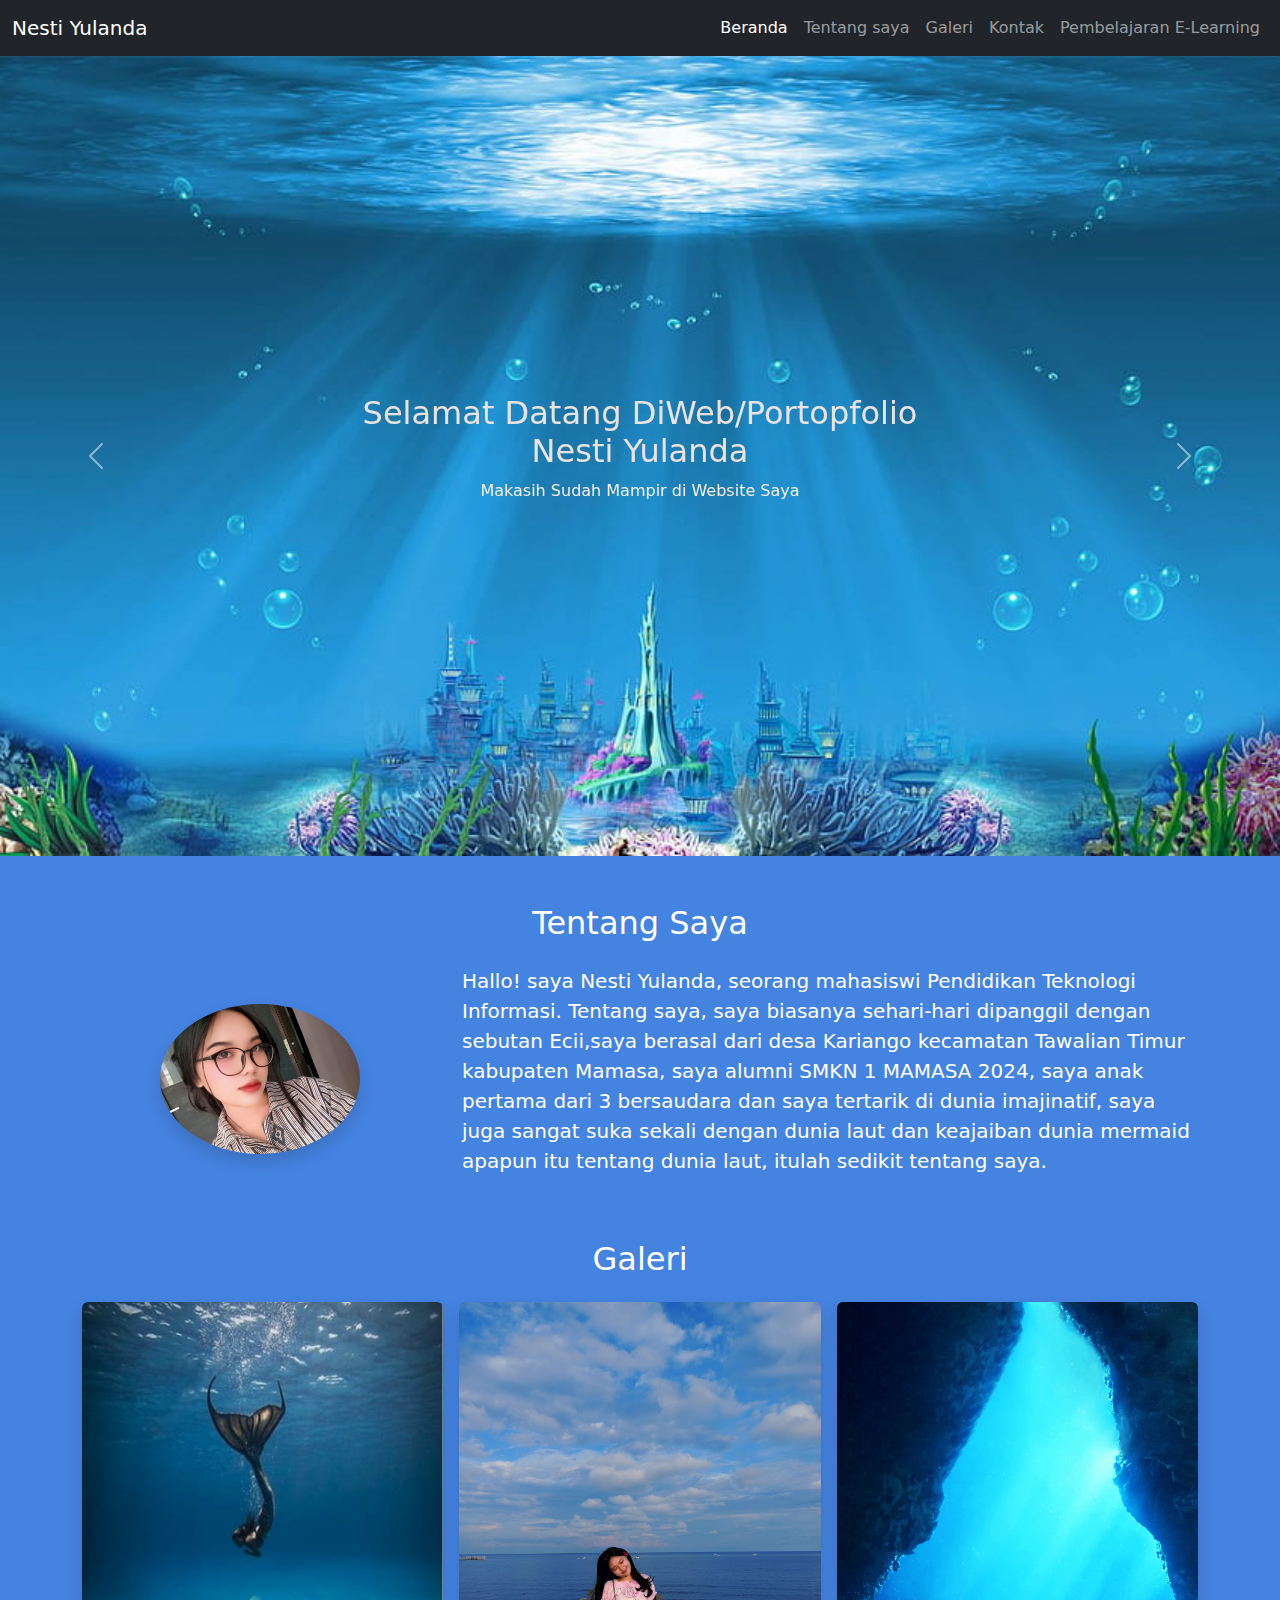
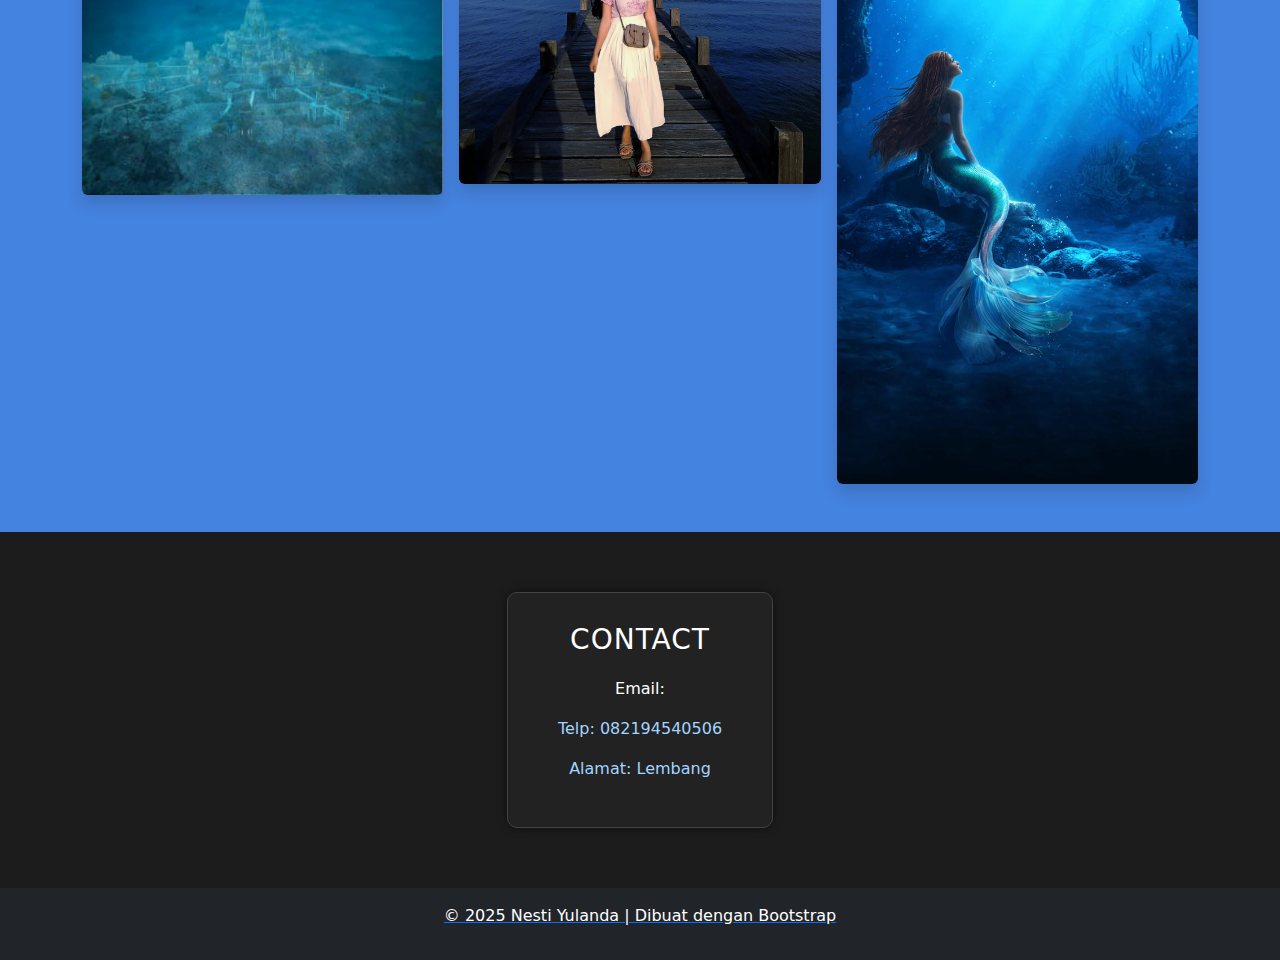
<file: index.html>
<!DOCTYPE html>
<html lang="en">

<head>
  <meta charset="UTF-8">
  <meta name="viewport" content="width=device-width, initial-scale=1.0">
  <title>Porto folio</title>
  <link rel="stylesheet" href="css/bootstrap.css">
  <link rel="stylesheet" href="style.css">
</head>

<body>
  <nav class="navbar navbar-expand-lg navbar-dark bg-dark">
    <div class="container-fluid">
      <a class="navbar-brand" href="#">Nesti Yulanda</a>
      <button class="navbar-toggler" type="button" data-bs-toggle="collapse" data-bs-target="#navbarNav">
        <span class="navbar-toggler-icon"></span>
      </button>

      <div class="collapse navbar-collapse" id="navbarNav">
        <ul class="navbar-nav ms-auto">
          <li class="nav-item">
            <a class="nav-link active" href="#">Beranda</a>
          </li>
          <li class="nav-item">
            <a class="nav-link" href="Tentang saya.html">Tentang saya</a>
          </li>
          <li class="nav-item">
            <a class="nav-link" href="Galery saya.html">Galeri</a>
          </li>
          <li class="nav-item">
            <a class="nav-link" href="Kontak saya.html">Kontak</a>
          </li>
          <li class="nav-item">
            <a class="nav-link" href="pembelajaran e-learning.html" target="_blank">Pembelajaran E-Learning</a>
          </li>
        </ul>
      </div>
    </div>
  </nav>

  <div class="position-relative">
    <div id="carouselExample" class="carousel slide">
      <div class="carousel-inner">
        <div class="carousel-item active">
          <img src="img/gambar1.jpeg" class="d-block w-100" alt="...">
        </div>
        <div class="carousel-item">
          <img src="img/gambar2.jpeg" class="d-block w-100" alt="...">
        </div>
        <div class="carousel-item">
          <img src="img/gambar3.jpeg" class="d-block w-100" alt="...">
        </div>
      </div>

      <button class="carousel-control-prev" type="button" data-bs-target="#carouselExample" data-bs-slide="prev">
        <span class="carousel-control-prev-icon" aria-hidden="true"></span>
        <span class="visually-hidden">Previous</span>
      </button>
      <button class="carousel-control-next" type="button" data-bs-target="#carouselExample" data-bs-slide="next">
        <span class="carousel-control-next-icon" aria-hidden="true"></span>
        <span class="visually-hidden">Next</span>
      </button>


      <div class="sambutan position-absolute top-50 start-50 translate-middle text-center text-white">
        <h2 style="color: rgb(234, 226, 226);">Selamat Datang DiWeb/Portopfolio Nesti Yulanda</h2>
        <p style="color: rgb(245, 239, 239);">Makasih Sudah Mampir di Website Saya</p>
      </div>
    </div>
  </div>

  <div class="container my-5" id="tentang">
    <h2 style="color: white;" class="text-center mb-4">Tentang Saya</h2>
    <div class="row align-items-center">
      <div class="col-md-4 text-center">
        <img src="img/foto2.jpeg" class="img-fluid rounded-circle shadow" style="width: 200px;">
      </div>
      <div class="col-md-8">
        <p style="color: white;" class="lead">
          Hallo! saya <b style="color: white;">Nesti Yulanda</b>, seorang mahasiswi <b>Pendidikan Teknologi
            Informasi</b>.
          Tentang saya, saya biasanya sehari-hari dipanggil dengan sebutan Ecii,saya berasal dari desa Kariango
          kecamatan Tawalian Timur kabupaten Mamasa, saya alumni SMKN 1 MAMASA 2024, saya anak pertama dari 3 bersaudara
          dan saya tertarik di dunia imajinatif,
          saya juga sangat suka sekali dengan dunia laut dan keajaiban dunia mermaid apapun itu tentang dunia laut,
          itulah sedikit tentang saya.
        </p>
      </div>
    </div>
  </div>

  <div class="container my-5" id="galeri">
    <h2 style="color: white;" class="text-center mb-4">Galeri</h2>
    <div class="row g-3">
      <div class="col-md-4 col-sm-6">
        <img src="img/foto4.jpeg" class="img-fluid rounded shadow">
      </div>
      <div class="col-md-4 col-sm-6">
        <img src="img/foto1.jpeg" class="img-fluid rounded shadow">
      </div>
      <div class="col-md-4 col-sm-6">
        <img src="img/foto3.jpeg" class="img-fluid rounded shadow">
      </div>
    </div>
  </div>

  <section class="kontak">
    <div class="contact-box">
      <h2>CONTACT</h2>
      <p>Email: <a href="nestyyulanda@gmail" .<nestyyulanda@gmail.com</a></p>
      <p>Telp: 082194540506</p>
      <p>Alamat: Lembang</p>
    </div>
  </section>

  <style>
    .kontak {
      background-color: #1c1c1c;
      padding: 60px 0;
      color: white;
      display: flex;
      justify-content: center;
      align-items: center;
    }

    .contact-box {
      border: 1px solid #444;
      padding: 30px 50px;
      border-radius: 10px;
      text-align: center;
      background-color: #222;
      box-shadow: 0 0 10px rgba(0, 0, 0, 0.5);
    }

    .contact-box h2 {
      margin-bottom: 20px;
      font-size: 28px;
      color: #fff;
      letter-spacing: 1px;
    }

    .contact-box a {
      color: #a3d5ff;
      text-decoration: none;
    }

    .contact-box a:hover {
      text-decoration: underline;
    }
  </style>

  <footer class="bg-dark text-white text-center py-3">
    <p>&copy; 2025 Nesti Yulanda | Dibuat dengan Bootstrap</p>
  </footer>



  <script src="js/bootstrap.js"></script>
</body>

</html>
</file>
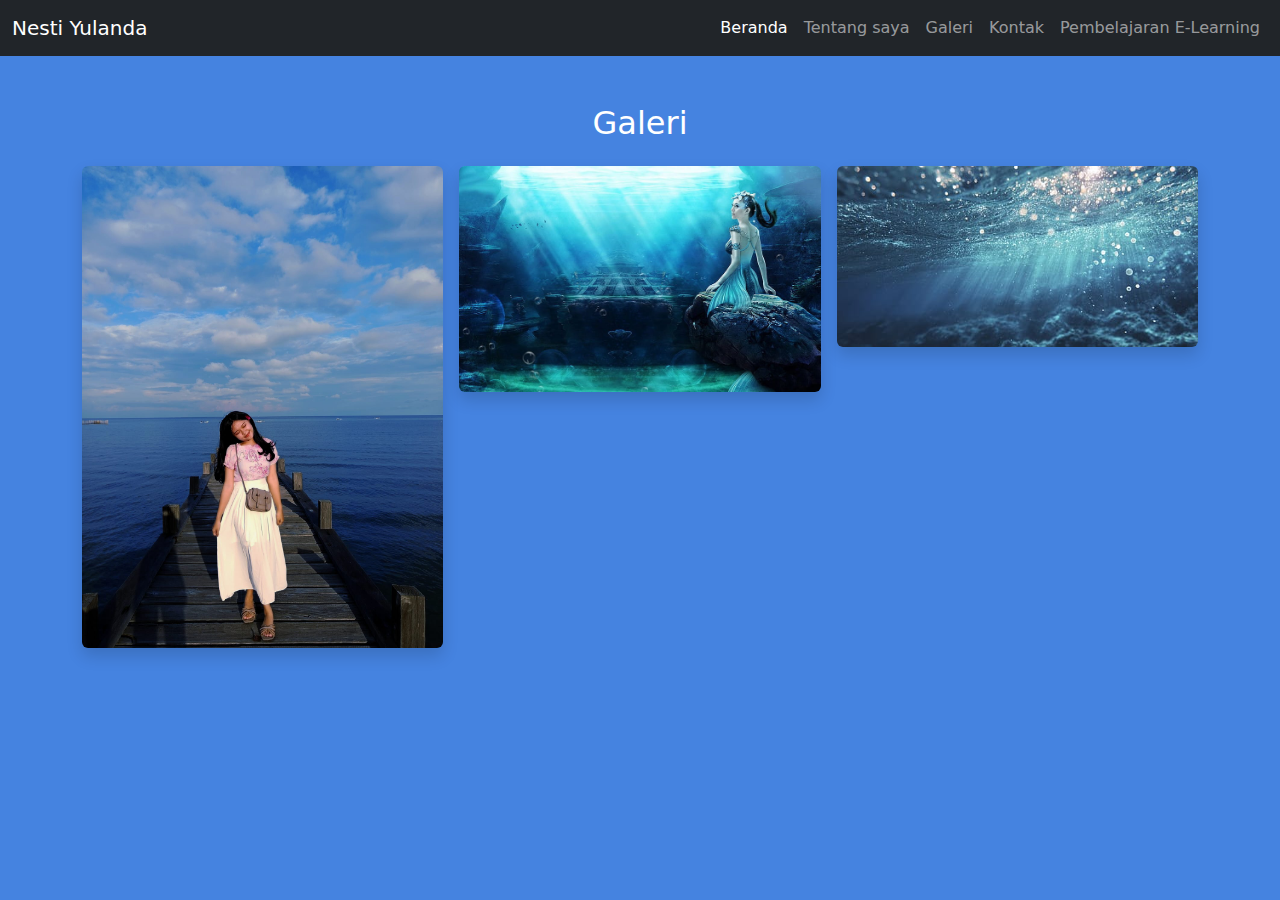
<file: Galery saya.html>
<!DOCTYPE html>
<html lang="en">

<head>
  <meta charset="UTF-8">
  <meta name="viewport" content="width=device-width, initial-scale=1.0">
  <title>Document</title>
  <link rel="stylesheet" href="css/bootstrap.css">
  <link rel="stylesheet" href="style.css">
</head>

<body>
  <nav class="navbar navbar-expand-lg navbar-dark bg-dark">
    <div class="container-fluid">
      <a class="navbar-brand" href="#">Nesti Yulanda</a>
      <button class="navbar-toggler" type="button" data-bs-toggle="collapse" data-bs-target="#navbarNav">
        <span class="navbar-toggler-icon"></span>
      </button>

      <div class="collapse navbar-collapse" id="navbarNav">
        <ul class="navbar-nav ms-auto">
          <li class="nav-item">
            <a class="nav-link active" href="index.html">Beranda</a>
          </li>
          <li class="nav-item">
            <a class="nav-link" href="Tentang saya.html">Tentang saya</a>
          </li>
          <li class="nav-item">
            <a class="nav-link" href="Galery saya.html">Galeri</a>
          </li>
          <li class="nav-item">
            <a class="nav-link" href="Kontak saya.html">Kontak</a>
          </li>
          <li class="nav-item">
            <a class="nav-link" href="pembelajaran e-learning.html" target="_blank">Pembelajaran E-Learning</a>
          </li>
        </ul>
      </div>
    </div>
  </nav>


  <div class="container my-5" id="galeri">
    <h2 style="color: white;" class="text-center mb-4">Galeri</h2>
    <div class="row g-3">
      <div class="col-md-4 col-sm-6">
        <img src="img/foto1.jpeg" class="img-fluid rounded shadow">
      </div>
      <div class="col-md-4 col-sm-6">
        <img src="img/gambar2.jpeg" class="img-fluid rounded shadow">
      </div>
      <div class="col-md-4 col-sm-6">
        <img src="img/gambar3.jpeg" class="img-fluid rounded shadow">
      </div>
    </div>
  </div>
  <script src="js/bootstrap.js"></script>

</body>

</html>
</file>
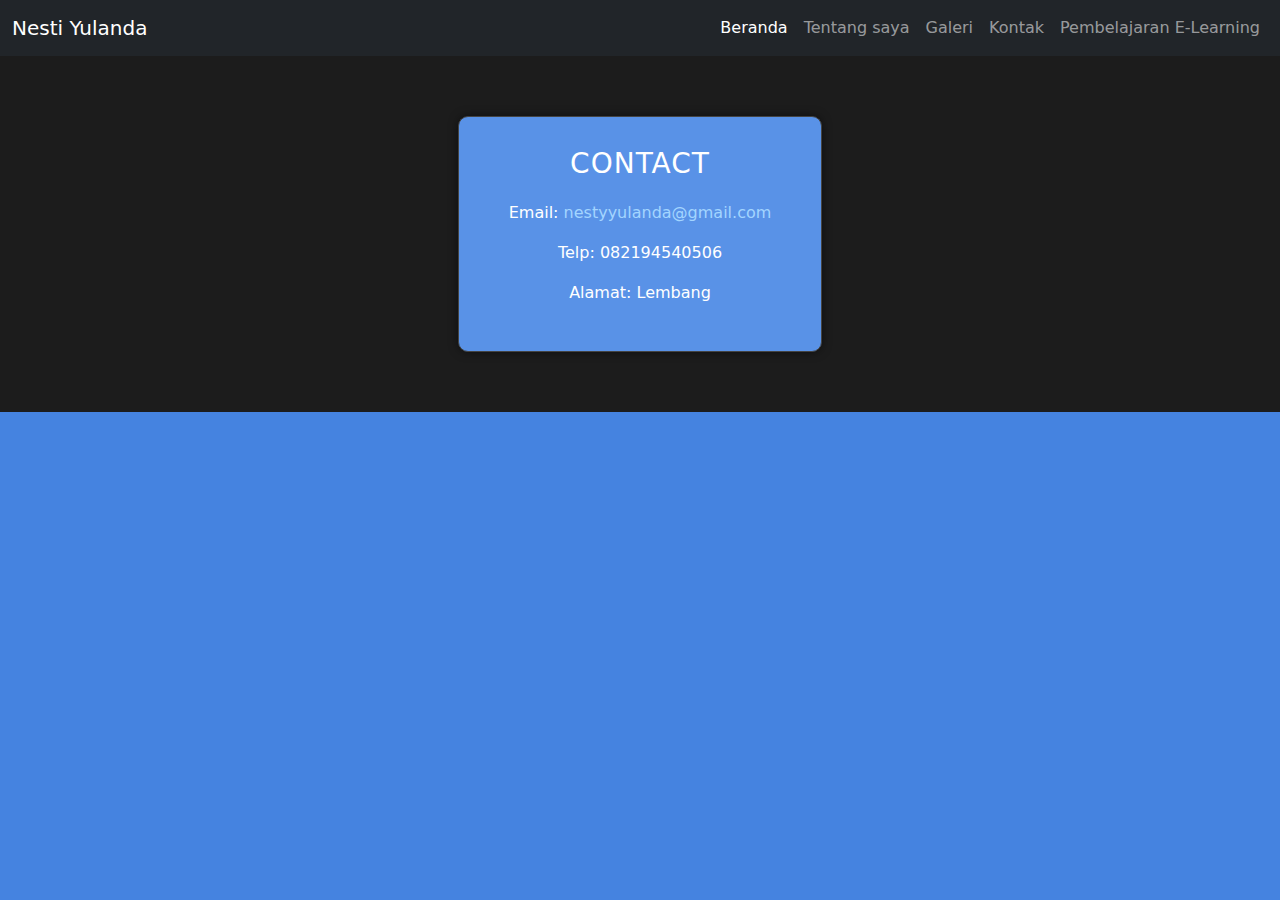
<file: Kontak saya.html>
<!DOCTYPE html>
<html lang="en">

<head>
  <meta charset="UTF-8">
  <meta name="viewport" content="width=device-width, initial-scale=1.0">
  <title>Document</title>
  <link rel="stylesheet" href="css/bootstrap.css">
  <link rel="stylesheet" href="css/bootstrap.css">
  <link rel="stylesheet" href="style.css">
</head>

<body>

  <nav class="navbar navbar-expand-lg navbar-dark bg-dark">
    <div class="container-fluid">
      <a class="navbar-brand" href="#">Nesti Yulanda</a>
      <button class="navbar-toggler" type="button" data-bs-toggle="collapse" data-bs-target="#navbarNav">
        <span class="navbar-toggler-icon"></span>
      </button>

      <div class="collapse navbar-collapse" id="navbarNav">
        <ul class="navbar-nav ms-auto">
          <li class="nav-item">
            <a class="nav-link active" href="index.html">Beranda</a>
          </li>
          <li class="nav-item">
            <a class="nav-link" href="Tentang saya.html">Tentang saya</a>
          </li>
          <li class="nav-item">
            <a class="nav-link" href="Galery saya.html">Galeri</a>
          </li>
          <li class="nav-item">
            <a class="nav-link" href="Kontak saya.html">Kontak</a>
          </li>
          <li class="nav-item">
            <a class="nav-link" href="pembelajaran e-learning.html" target="_blank">Pembelajaran E-Learning</a>
          </li>
        </ul>
      </div>
    </div>
  </nav>

  <section class="kontak">
    <div class="contact-box">
      <h2>CONTACT</h2>
      <p>Email: <a href="nestyyulanda@gmail.com">nestyyulanda@gmail.com</a></p>
      <p>Telp: 082194540506</p>
      <p>Alamat: Lembang </p>
    </div>
  </section>

  <style>
    .kontak {
      background-color: #1c1c1c;
      padding: 60px 0;
      color: white;
      display: flex;
      justify-content: center;
      align-items: center;
    }

    .contact-box {
      border: 1px solid #444;
      padding: 30px 50px;
      border-radius: 10px;
      text-align: center;
      background-color: #5992e7;
      box-shadow: 0 0 10px rgba(0, 0, 0, 0.5);
    }

    .contact-box h2 {
      margin-bottom: 20px;
      font-size: 28px;
      color: #fff;
      letter-spacing: 1px;
    }

    .contact-box a {
      color: #a3d5ff;
      text-decoration: none;
    }

    .contact-box a:hover {
      text-decoration: underline;
    }
  </style>

  <script src="js/bootstrap.js"></script>
</body>

</html>
</file>
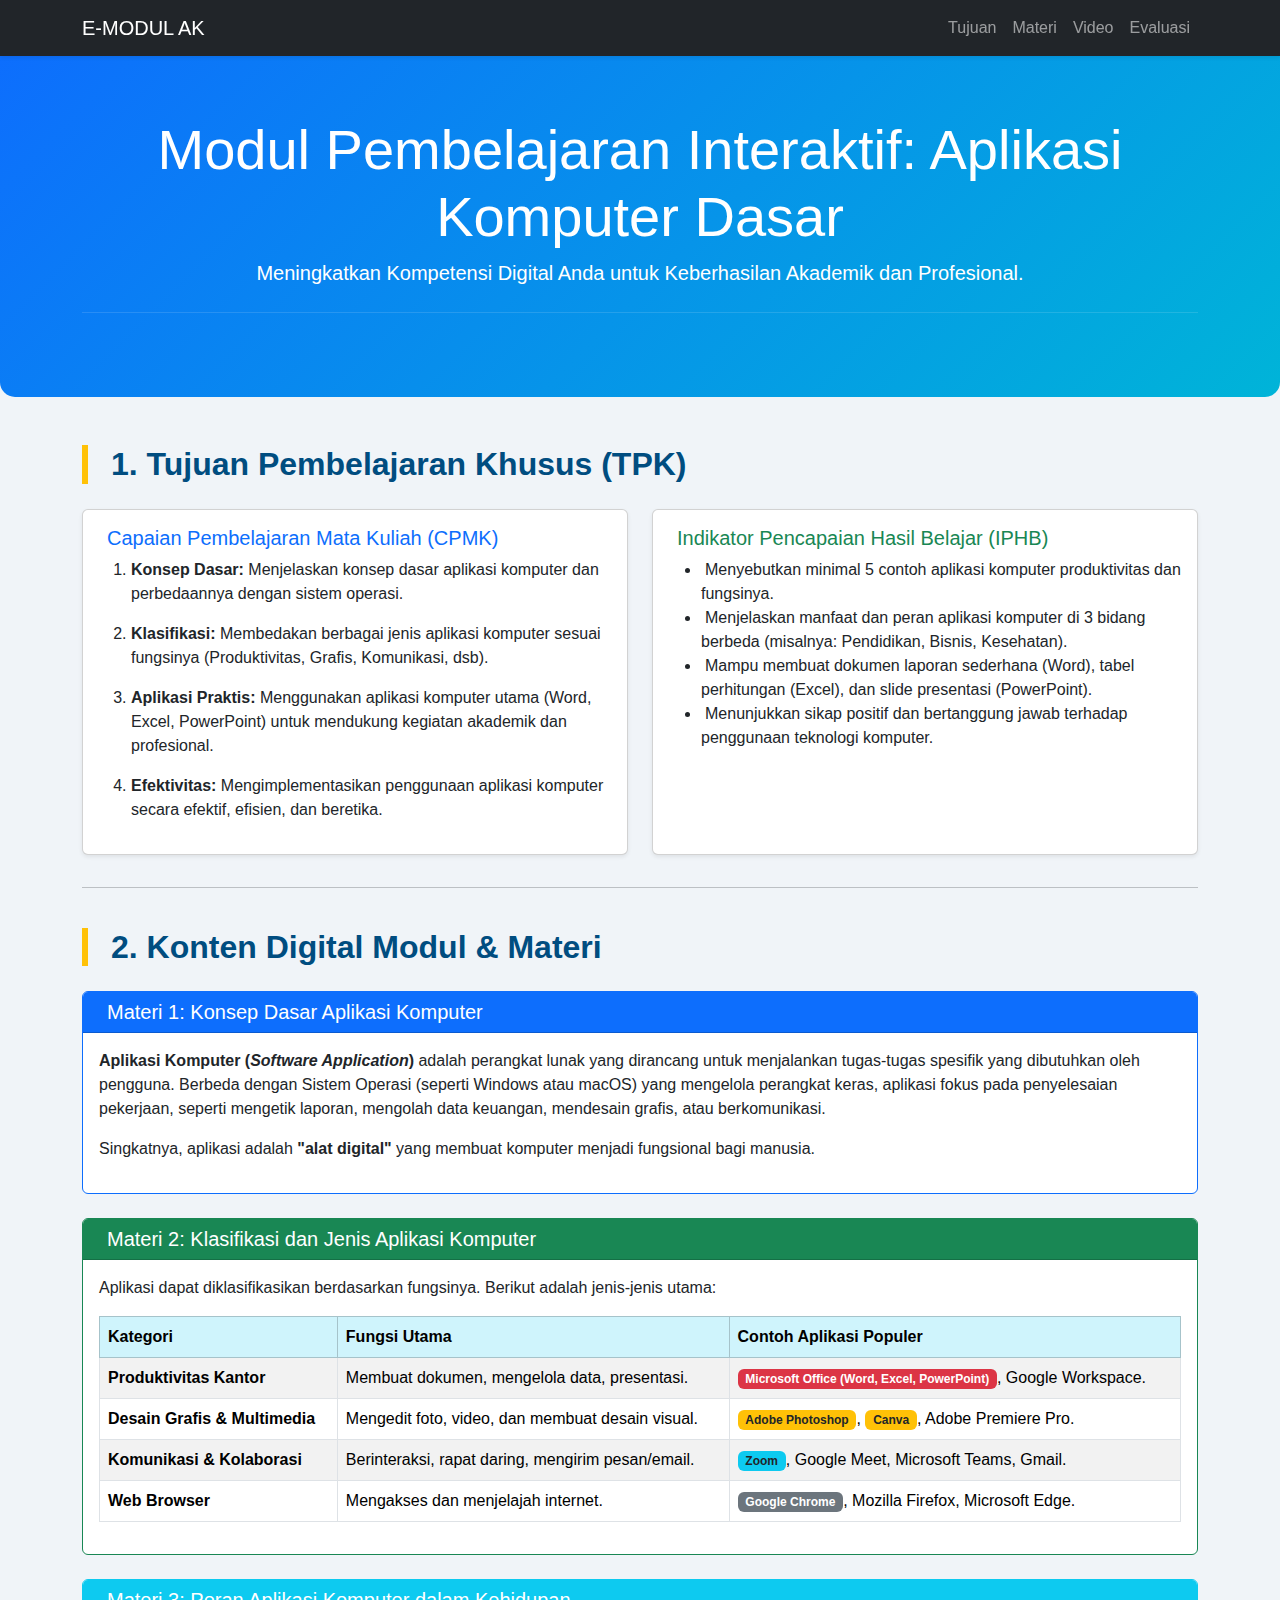
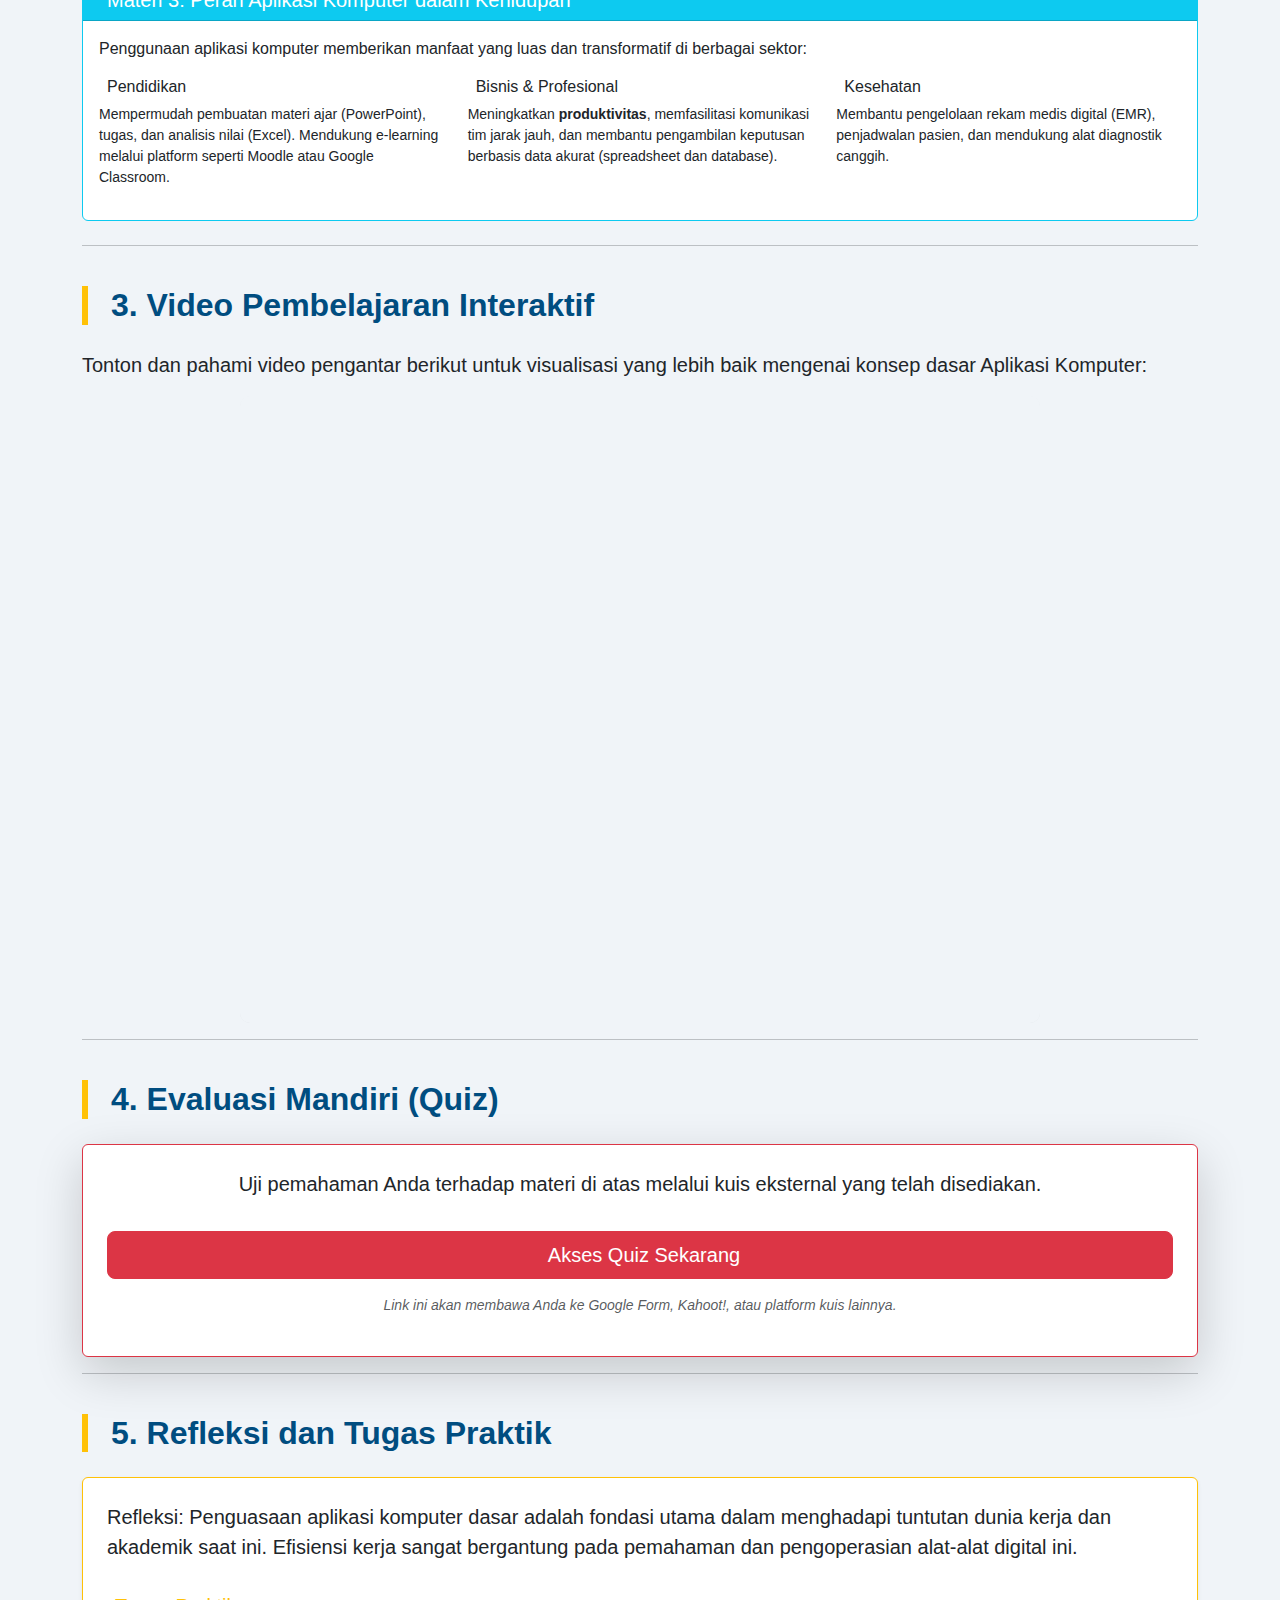
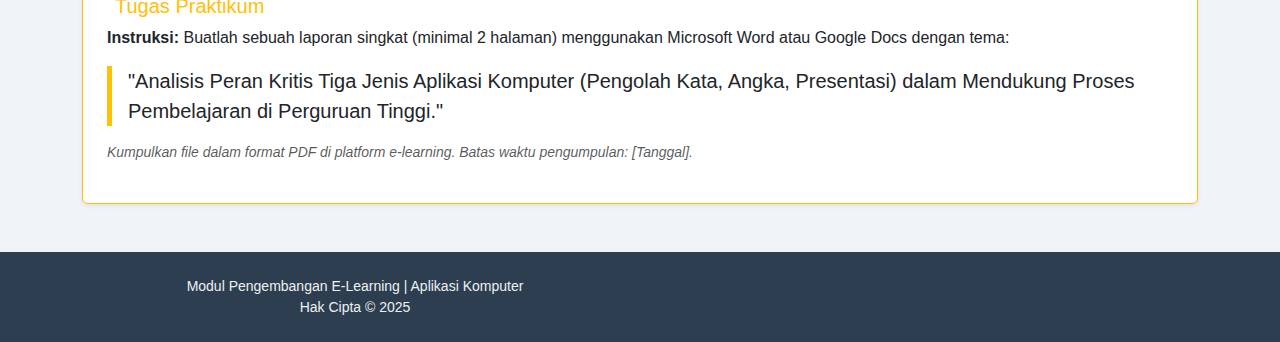
<file: pembelajaran e-learning.html>
<!DOCTYPE html>
<html lang="id">

<head>
    <meta charset="UTF-8">
    <meta name="viewport" content="width=device-width, initial-scale=1">
    <title>Modul E-Learning Interaktif: Dasar & Aplikasi Komputer</title>

    <link href="https://cdn.jsdelivr.net/npm/bootstrap@5.3.3/dist/css/bootstrap.min.css" rel="stylesheet"
        integrity="sha384-QWTKZyjpPEjISv5WaRU9OFeRpok6YctnYmDr5pNlyT2bRjXh0JMhjY6hW+ALEwIH" crossorigin="anonymous">
    <link rel="stylesheet" href="https://cdnjs.cloudflare.com/ajax/libs/font-awesome/6.5.2/css/all.min.css"
        integrity="sha512-SnH5WK+bZxgPHs44uWIX+LLMDJ6F12Y+Y1wFk3t1t4U9sK1F1f0B0+rT/d1P+wz5G4X5r+h5dKx1g=="
        crossorigin="anonymous" referrerpolicy="no-referrer" />

    <style>
        body {
            background-color: #f0f4f8;
            /* Warna latar belakang lebih lembut */
            font-family: 'Arial', sans-serif;
        }

        .navbar {
            box-shadow: 0 2px 4px rgba(0, 0, 0, .08);
        }

        .hero-section {
            background: linear-gradient(135deg, #0d6efd 0%, #00b4d8 100%);
            /* Gradien keren */
            color: white;
            padding: 60px 0;
            border-radius: 0 0 15px 15px;
            margin-bottom: 30px;
        }

        .section-title {
            border-left: 6px solid #ffc107;
            /* Warna kuning Bootstrap (warning) */
            padding-left: 15px;
            margin-top: 40px;
            margin-bottom: 25px;
            font-weight: 700;
            color: #004d80;
            /* Warna judul lebih gelap */
        }

        .card-materi {
            transition: transform 0.3s ease-in-out, box-shadow 0.3s ease-in-out;
        }

        .card-materi:hover {
            transform: translateY(-5px);
            box-shadow: 0 8px 15px rgba(0, 0, 0, .1);
        }

        iframe {
            border-radius: 10px;
            box-shadow: 0 4px 10px rgba(0, 0, 0, 0.1);
        }

        /* Style untuk membuat video responsif */
        .video-container {
            position: relative;
            padding-bottom: 56.25%;
            /* Rasio 16:9 */
            height: 0;
            overflow: hidden;
            max-width: 100%;
            margin-left: auto;
            margin-right: auto;
            border-radius: 10px;
        }

        .video-container iframe {
            position: absolute;
            top: 0;
            left: 0;
            width: 100%;
            height: 100%;
        }

        .quiz .form-check-label {
            font-weight: 500;
        }

        .footer {
            background-color: #2c3e50;
            color: #ecf0f1;
        }
    </style>
</head>

<body>

    <nav class="navbar navbar-expand-lg navbar-dark bg-dark sticky-top">
        <div class="container">
            <a class="navbar-brand" href="#"><i class="fas fa-desktop"></i> E-MODUL AK</a>
            <button class="navbar-toggler" type="button" data-bs-toggle="collapse" data-bs-target="#navbarNav"
                aria-controls="navbarNav" aria-expanded="false" aria-label="Toggle navigation">
                <span class="navbar-toggler-icon"></span>
            </button>
            <div class="collapse navbar-collapse" id="navbarNav">
                <ul class="navbar-nav ms-auto">
                    <li class="nav-item"><a class="nav-link" href="#tujuan"><i class="fas fa-bullseye"></i> Tujuan</a>
                    </li>
                    <li class="nav-item"><a class="nav-link" href="#materi"><i class="fas fa-book-open"></i> Materi</a>
                    </li>
                    <li class="nav-item"><a class="nav-link" href="#video"><i class="fas fa-video"></i> Video</a></li>
                    <li class="nav-item"><a class="nav-link" href="#evaluasi"><i class="fas fa-question-circle"></i>
                            Evaluasi</a></li>
                </ul>
            </div>
        </div>
    </nav>

    <header class="hero-section text-center">
        <div class="container">
            <i class="fas fa-laptop-code fa-3x mb-3"></i>
            <h1 class="display-4">Modul Pembelajaran Interaktif: Aplikasi Komputer Dasar</h1>
            <p class="lead">Meningkatkan Kompetensi Digital Anda untuk Keberhasilan Akademik dan Profesional.</p>
            <hr class="my-4 text-white-50">
        </div>
    </header>

    <div class="container my-5">

        <section id="tujuan">
            <h2 class="section-title"><i class="fas fa-bullseye me-2"></i> 1. Tujuan Pembelajaran Khusus (TPK)</h2>
            <div class="row">
                <div class="col-lg-6 mb-3">
                    <div class="card shadow-sm h-100">
                        <div class="card-body">
                            <h5 class="card-title text-primary"><i class="fas fa-list-check me-2"></i> Capaian
                                Pembelajaran Mata Kuliah (CPMK)</h5>
                            <ol>
                                <li>
                                    <p><strong>Konsep Dasar:</strong> Menjelaskan konsep dasar aplikasi komputer dan
                                        perbedaannya dengan sistem operasi.</p>
                                </li>
                                <li>
                                    <p><strong>Klasifikasi:</strong> Membedakan berbagai jenis aplikasi komputer sesuai
                                        fungsinya (Produktivitas, Grafis, Komunikasi, dsb).</p>
                                </li>
                                <li>
                                    <p><strong>Aplikasi Praktis:</strong> Menggunakan aplikasi komputer utama (Word,
                                        Excel, PowerPoint) untuk mendukung kegiatan akademik dan profesional.</p>
                                </li>
                                <li>
                                    <p><strong>Efektivitas:</strong> Mengimplementasikan penggunaan aplikasi komputer
                                        secara efektif, efisien, dan beretika.</p>
                                </li>
                            </ol>
                        </div>
                    </div>
                </div>
                <div class="col-lg-6 mb-3">
                    <div class="card shadow-sm h-100">
                        <div class="card-body">
                            <h5 class="card-title text-success"><i class="fas fa-check-double me-2"></i> Indikator
                                Pencapaian Hasil Belajar (IPHB)</h5>
                            <ul>
                                <li><i class="fas fa-caret-right text-muted me-1"></i> Menyebutkan minimal 5 contoh
                                    aplikasi komputer produktivitas dan fungsinya.</li>
                                <li><i class="fas fa-caret-right text-muted me-1"></i> Menjelaskan manfaat dan peran
                                    aplikasi komputer di 3 bidang berbeda (misalnya: Pendidikan, Bisnis, Kesehatan).
                                </li>
                                <li><i class="fas fa-caret-right text-muted me-1"></i> Mampu membuat dokumen laporan
                                    sederhana (Word), tabel perhitungan (Excel), dan slide presentasi (PowerPoint).</li>
                                <li><i class="fas fa-caret-right text-muted me-1"></i> Menunjukkan sikap positif dan
                                    bertanggung jawab terhadap penggunaan teknologi komputer.</li>
                            </ul>
                        </div>
                    </div>
                </div>
            </div>
        </section>

        <hr>
        <section id="materi">
            <h2 class="section-title"><i class="fas fa-book me-2"></i> 2. Konten Digital Modul & Materi</h2>

            <div class="card mb-4 card-materi border-primary">
                <div class="card-header bg-primary text-white">
                    <h5 class="mb-0"><i class="fas fa-lightbulb me-2"></i> Materi 1: Konsep Dasar Aplikasi Komputer</h5>
                </div>
                <div class="card-body">
                    <p class="card-text">
                        <strong>Aplikasi Komputer (<em>Software Application</em>)</strong> adalah perangkat lunak yang
                        dirancang untuk menjalankan tugas-tugas spesifik yang dibutuhkan oleh pengguna. Berbeda dengan
                        Sistem Operasi (seperti Windows atau macOS) yang mengelola perangkat keras, aplikasi fokus pada
                        penyelesaian pekerjaan, seperti mengetik laporan, mengolah data keuangan, mendesain grafis, atau
                        berkomunikasi.
                    </p>
                    <p>Singkatnya, aplikasi adalah <strong>"alat digital"</strong> yang membuat komputer menjadi
                        fungsional bagi manusia.</p>
                </div>
            </div>

            <div class="card mb-4 card-materi border-success">
                <div class="card-header bg-success text-white">
                    <h5 class="mb-0"><i class="fas fa-cogs me-2"></i> Materi 2: Klasifikasi dan Jenis Aplikasi Komputer
                    </h5>
                </div>
                <div class="card-body">
                    <p>Aplikasi dapat diklasifikasikan berdasarkan fungsinya. Berikut adalah jenis-jenis utama:</p>
                    <table class="table table-striped table-bordered mt-3">
                        <thead class="table-info">
                            <tr>
                                <th>Kategori</th>
                                <th>Fungsi Utama</th>
                                <th>Contoh Aplikasi Populer</th>
                            </tr>
                        </thead>
                        <tbody>
                            <tr>
                                <td><strong>Produktivitas Kantor</strong></td>
                                <td>Membuat dokumen, mengelola data, presentasi.</td>
                                <td><span class="badge bg-danger">Microsoft Office (Word, Excel, PowerPoint)</span>,
                                    Google Workspace.</td>
                            </tr>
                            <tr>
                                <td><strong>Desain Grafis & Multimedia</strong></td>
                                <td>Mengedit foto, video, dan membuat desain visual.</td>
                                <td><span class="badge bg-warning text-dark">Adobe Photoshop</span>, <span
                                        class="badge bg-warning text-dark">Canva</span>, Adobe Premiere Pro.</td>
                            </tr>
                            <tr>
                                <td><strong>Komunikasi & Kolaborasi</strong></td>
                                <td>Berinteraksi, rapat daring, mengirim pesan/email.</td>
                                <td><span class="badge bg-info text-dark">Zoom</span>, Google Meet, Microsoft Teams,
                                    Gmail.</td>
                            </tr>
                            <tr>
                                <td><strong>Web Browser</strong></td>
                                <td>Mengakses dan menjelajah internet.</td>
                                <td><span class="badge bg-secondary">Google Chrome</span>, Mozilla Firefox, Microsoft
                                    Edge.</td>
                            </tr>
                        </tbody>
                    </table>
                </div>
            </div>

            <div class="card mb-4 card-materi border-info">
                <div class="card-header bg-info text-white">
                    <h5 class="mb-0"><i class="fas fa-chart-line me-2"></i> Materi 3: Peran Aplikasi Komputer dalam
                        Kehidupan</h5>
                </div>
                <div class="card-body">
                    <p>Penggunaan aplikasi komputer memberikan manfaat yang luas dan transformatif di berbagai sektor:
                    </p>
                    <div class="row mt-3">
                        <div class="col-md-4">
                            <h6><i class="fas fa-graduation-cap text-primary me-2"></i> Pendidikan</h6>
                            <p class="small">Mempermudah pembuatan materi ajar (PowerPoint), tugas, dan analisis nilai
                                (Excel). Mendukung e-learning melalui platform seperti Moodle atau Google Classroom.</p>
                        </div>
                        <div class="col-md-4">
                            <h6><i class="fas fa-briefcase text-success me-2"></i> Bisnis & Profesional</h6>
                            <p class="small">Meningkatkan <strong>produktivitas</strong>, memfasilitasi komunikasi tim
                                jarak jauh, dan membantu pengambilan keputusan berbasis data akurat (spreadsheet dan
                                database).</p>
                        </div>
                        <div class="col-md-4">
                            <h6><i class="fas fa-hand-holding-heart text-danger me-2"></i> Kesehatan</h6>
                            <p class="small">Membantu pengelolaan rekam medis digital (EMR), penjadwalan pasien, dan
                                mendukung alat diagnostik canggih.</p>
                        </div>
                    </div>
                </div>
            </div>
        </section>

        <hr>

        <section id="video">
            <h2 class="section-title"><i class="fas fa-video me-2"></i> 3. Video Pembelajaran Interaktif</h2>
            <p class="lead">Tonton dan pahami video pengantar berikut untuk visualisasi yang lebih baik mengenai konsep
                dasar Aplikasi Komputer:</p>
            <div class="text-center video-container" style="max-width: 800px;">
                <iframe src="https://www.youtube.com/embed/Ump5GkhkJ6s" title="Video Pengenalan Aplikasi Komputer"
                    frameborder="0"
                    allow="accelerometer; autoplay; clipboard-write; encrypted-media; gyroscope; picture-in-picture"
                    allowfullscreen>
                </iframe>
            </div>
        </section>

        <hr>

        <section id="evaluasi">
            <h2 class="section-title"><i class="fas fa-question-circle me-2"></i> 4. Evaluasi Mandiri (Quiz)</h2>
            <div class="card quiz p-4 shadow-lg border-danger text-center">
                <p class="lead">Uji pemahaman Anda terhadap materi di atas melalui kuis eksternal yang telah disediakan.
                </p>
                <a href="https://wordwall.net/resource/66403726/aplikasi-komputer" target="_blank"
                    class="btn btn-danger btn-lg mt-3">
                    <i class="fas fa-external-link-alt me-2"></i> Akses Quiz Sekarang
                </a>
                <p class="mt-3 small text-muted"><em>Link ini akan membawa Anda ke Google Form, Kahoot!, atau platform
                        kuis lainnya.</em></p>
            </div>
        </section>

        <hr>

        <section id="tugas">
            <h2 class="section-title"><i class="fas fa-tasks me-2"></i> 5. Refleksi dan Tugas Praktik</h2>
            <div class="card p-4 shadow-sm border-warning">
                <p class="lead text-dark"><strong>Refleksi:</strong> Penguasaan aplikasi komputer dasar adalah fondasi
                    utama dalam menghadapi tuntutan dunia kerja dan akademik saat ini. Efisiensi kerja sangat bergantung
                    pada pemahaman dan pengoperasian alat-alat digital ini.</p>
                <div class="mt-3">
                    <h5 class="text-warning"><i class="fas fa-pencil-alt me-2"></i> Tugas Praktikum</h5>
                    <p><strong>Instruksi:</strong> Buatlah sebuah laporan singkat (minimal 2 halaman) menggunakan
                        Microsoft Word atau Google Docs dengan tema: </p>
                    <blockquote class="blockquote border-start border-warning border-5 ps-3">
                        "Analisis Peran Kritis Tiga Jenis Aplikasi Komputer (Pengolah Kata, Angka, Presentasi) dalam
                        Mendukung Proses Pembelajaran di Perguruan Tinggi."
                    </blockquote>
                    <p class="mt-2 small text-muted"><em>Kumpulkan file dalam format PDF di platform e-learning. Batas
                            waktu pengumpulan: [Tanggal].</em></p>
                </div>
            </div>
        </section>

    </div>

    <footer class="footer text-center mt-5 py-4">
        <div class="container">
            <div class="row">
                <div class="col-md-6 mb-3 mb-md-0">
                    <p class="mb-0 small"><i class="fas fa-code"></i> Modul Pengembangan E-Learning | Aplikasi Komputer
                    </p>
                    <p class="mb-0 small">Hak Cipta &copy; 2025</p>
                </div>
                <div class="col-md-6">
                    <a href="#" class="text-white me-3"><i class="fab fa-facebook-f"></i></a>
                    <a href="#" class="text-white me-3"><i class="fab fa-twitter"></i></a>
                    <a href="#" class="text-white"><i class="fab fa-instagram"></i></a>
                </div>
            </div>
        </div>
    </footer>

    <script src="https://cdn.jsdelivr.net/npm/bootstrap@5.3.3/dist/js/bootstrap.bundle.min.js"
        integrity="sha384-YvpcrYf0tY3lHB60NNkmXc5s9fDVZLESaAA55NDzOxhy9GkcIdslK1eN7N6jIeHz"
        crossorigin="anonymous"></script>

</body>

</html>
</file>
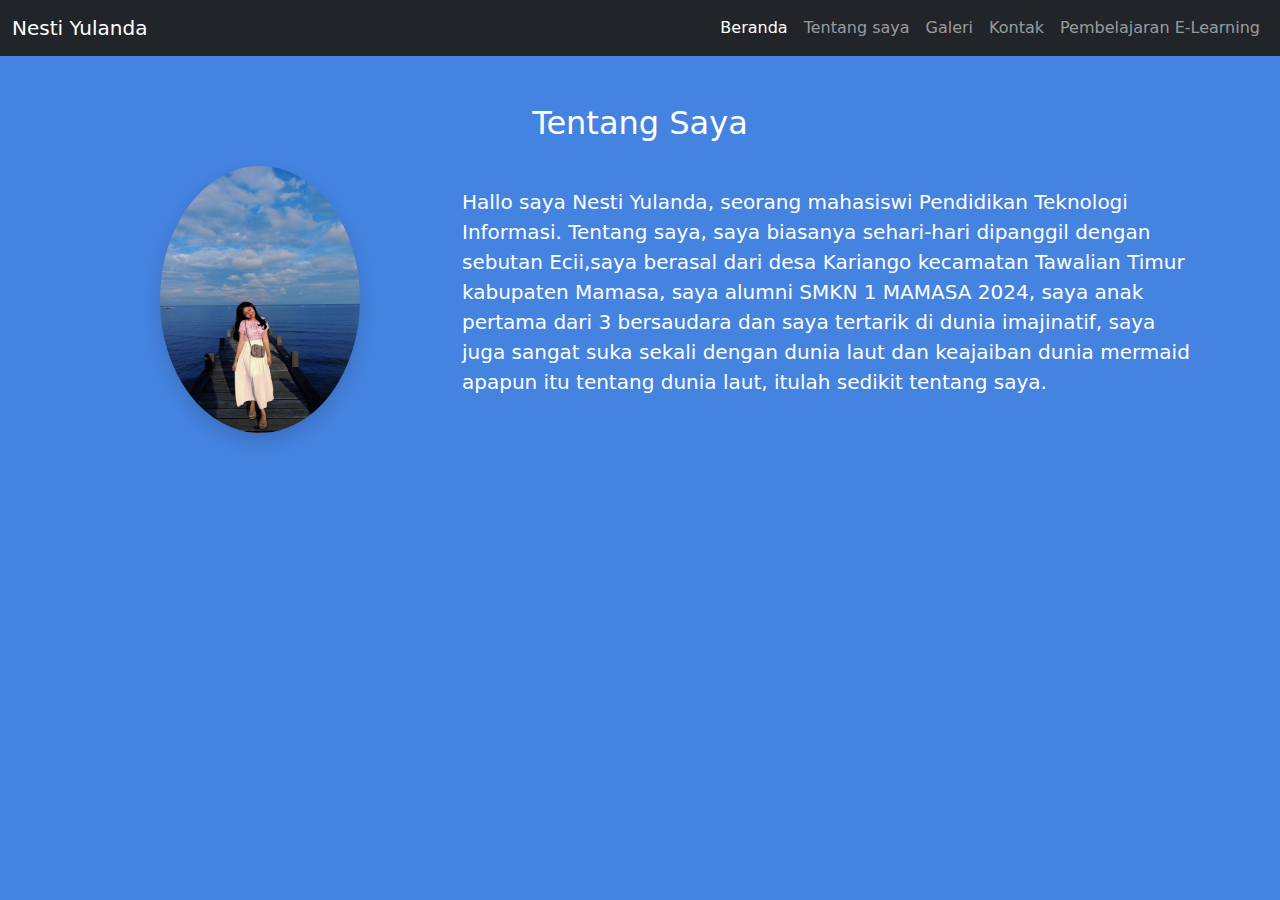
<file: Tentang saya.html>
<!DOCTYPE html>
<html lang="en">

<head>
  <meta charset="UTF-8">
  <meta name="viewport" content="width=device-width, initial-scale=1.0">
  <title>Document</title>
  <link rel="stylesheet" href="css/bootstrap.css">
  <link rel="stylesheet" href="css/bootstrap.css">
  <link rel="stylesheet" href="style.css">
</head>

<body>

  <nav class="navbar navbar-expand-lg navbar-dark bg-dark">
    <div class="container-fluid">
      <a class="navbar-brand" href="#">Nesti Yulanda</a>
      <button class="navbar-toggler" type="button" data-bs-toggle="collapse" data-bs-target="#navbarNav">
        <span class="navbar-toggler-icon"></span>
      </button>

      <div class="collapse navbar-collapse" id="navbarNav">
        <ul class="navbar-nav ms-auto">
          <li class="nav-item">
            <a class="nav-link active" href="index.html">Beranda</a>
          </li>
          <li class="nav-item">
            <a class="nav-link" href="Tentang saya.html">Tentang saya</a>
          </li>
          <li class="nav-item">
            <a class="nav-link" href="Galery saya.html">Galeri</a>
          </li>
          <li class="nav-item">
            <a class="nav-link" href="Kontak saya.html">Kontak</a>
          </li>
          <li class="nav-item">
            <a class="nav-link" href="pembelajaran e-learning.html" target="_blank">Pembelajaran E-Learning</a>
          </li>
        </ul>
      </div>
    </div>
  </nav>


  <div class="container my-5" id="tentang">
    <h2 style="color: white;" class="text-center mb-4">Tentang Saya</h2>
    <div class="row align-items-center">
      <div class="col-md-4 text-center">
        <img src="img/foto1.jpeg" class="img-fluid rounded-circle shadow" style="width: 200px;">
      </div>
      <div class="col-md-8">
        <p style="color: white;" class="lead">
          Hallo saya <b style="color: white;">Nesti Yulanda</b>, seorang mahasiswi <b>Pendidikan Teknologi
            Informasi</b>.
          Tentang saya, saya biasanya sehari-hari dipanggil dengan sebutan Ecii,saya berasal dari desa Kariango
          kecamatan Tawalian Timur kabupaten Mamasa, saya alumni SMKN 1 MAMASA 2024, saya anak pertama dari 3 bersaudara
          dan saya tertarik di dunia imajinatif,
          saya juga sangat suka sekali dengan dunia laut dan keajaiban dunia mermaid apapun itu tentang dunia laut,
          itulah sedikit tentang saya.
        </p>
      </div>
    </div>

    <script src="js/bootstrap.js"></script>
  </div>
</body>

</html>
</file>
<file: style.css>
body{
    background-color: rgb(69, 131, 224);
}
</file>
